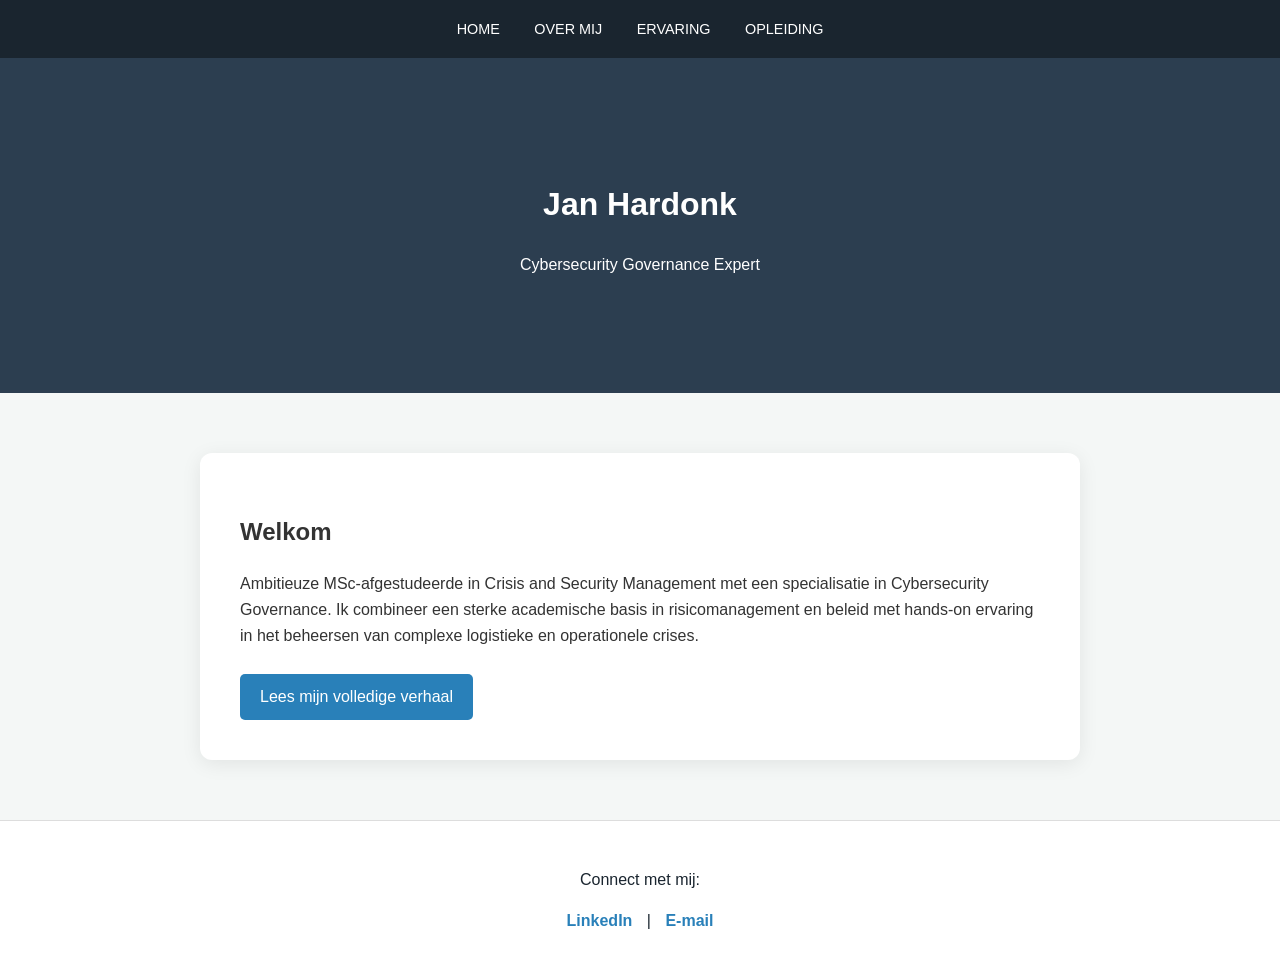
<file: index.html>
<!DOCTYPE html>
<html lang="nl">
<head>
    <link rel="icon" type="image/x-icon" href="favicon.ico">
    <meta charset="UTF-8">
    <title>Jan Hardonk</title>
    <link rel="stylesheet" href="style.css">
</head>
<body>
    <div id="nav-placeholder"></div>
    <script>
        fetch('nav.html')
        .then(response => response.text())
        .then(data => {
            document.getElementById('nav-placeholder').innerHTML = data;
        });
    </script>
    <div class="hero">
        <h1>Jan Hardonk</h1>
        <p>Cybersecurity Governance Expert</p>
    </div>
    <div class="container">
        <h2>Welkom</h2>
        <p>Ambitieuze MSc-afgestudeerde in Crisis and Security Management met een specialisatie in Cybersecurity Governance. Ik combineer een sterke academische basis in risicomanagement en beleid met hands-on ervaring in het beheersen van complexe logistieke en operationele crises.</p>
        <a href="over-mij.html" class="btn">Lees mijn volledige verhaal</a>
    </div>
    <footer>
        <p>Connect met mij:</p>
        <a href="https://www.linkedin.com/in/jan-hardonk-8b7807252/" target="_blank">LinkedIn</a> | 
        <a href="mailto:jan@hardonk.net">E-mail</a>
    </footer>
</body>
</html>
</file>
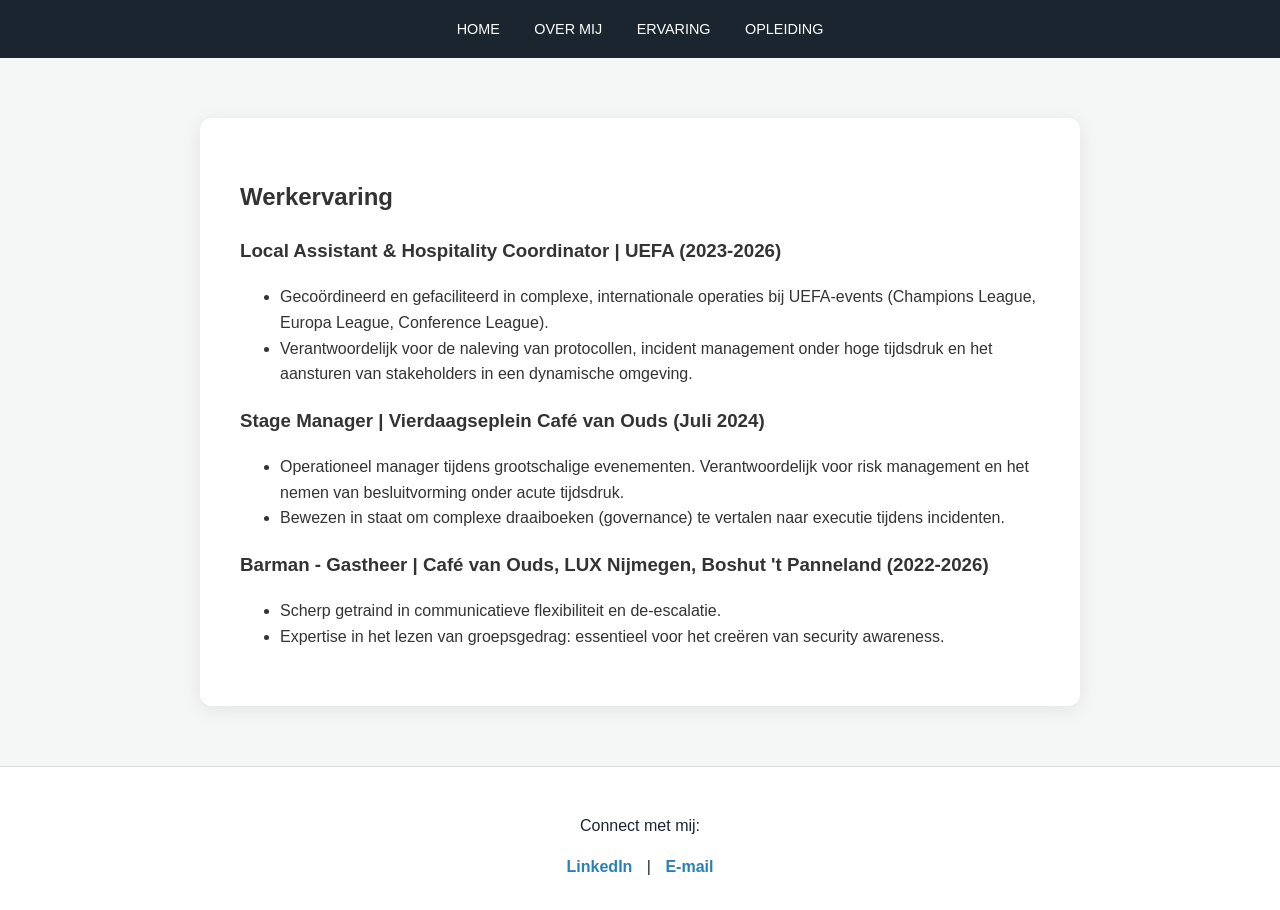
<file: ervaring.html>
<head>
    <link rel="icon" type="image/x-icon" href="favicon.ico">
    <meta charset="UTF-8">
    <title>Jan Hardonk</title>
    <link rel="stylesheet" href="style.css">
</head>
<body>
    <nav>
        <a href="index.html">Home</a>
        <a href="over-mij.html">Over Mij</a>
        <a href="ervaring.html">Ervaring</a>
        <a href="opleiding.html">Opleiding</a>
    </nav>
    <div class="container">
        <h2>Werkervaring</h2>
        <h3>Local Assistant & Hospitality Coordinator | UEFA (2023-2026)</h3>
        <ul>
            <li>Gecoördineerd en gefaciliteerd in complexe, internationale operaties bij UEFA-events (Champions League, Europa League, Conference League).</li>
            <li>Verantwoordelijk voor de naleving van protocollen, incident management onder hoge tijdsdruk en het aansturen van stakeholders in een dynamische omgeving.</li>
        </ul>

        <h3>Stage Manager | Vierdaagseplein Café van Ouds (Juli 2024)</h3>
        <ul>
            <li>Operationeel manager tijdens grootschalige evenementen. Verantwoordelijk voor risk management en het nemen van besluitvorming onder acute tijdsdruk.</li>
            <li>Bewezen in staat om complexe draaiboeken (governance) te vertalen naar executie tijdens incidenten.</li>
        </ul>

        <h3>Barman - Gastheer | Café van Ouds, LUX Nijmegen, Boshut 't Panneland (2022-2026)</h3>
        <ul>
            <li>Scherp getraind in communicatieve flexibiliteit en de-escalatie.</li>
            <li>Expertise in het lezen van groepsgedrag: essentieel voor het creëren van security awareness.</li>
        </ul>
</div>
        <footer>
        <p>Connect met mij:</p>
        <a href="https://www.linkedin.com/in/jan-hardonk-8b7807252/" target="_blank">LinkedIn</a> | 
        <a href="mailto:jan@hardonk.net">E-mail</a>
    </footer>
</body>
</file>
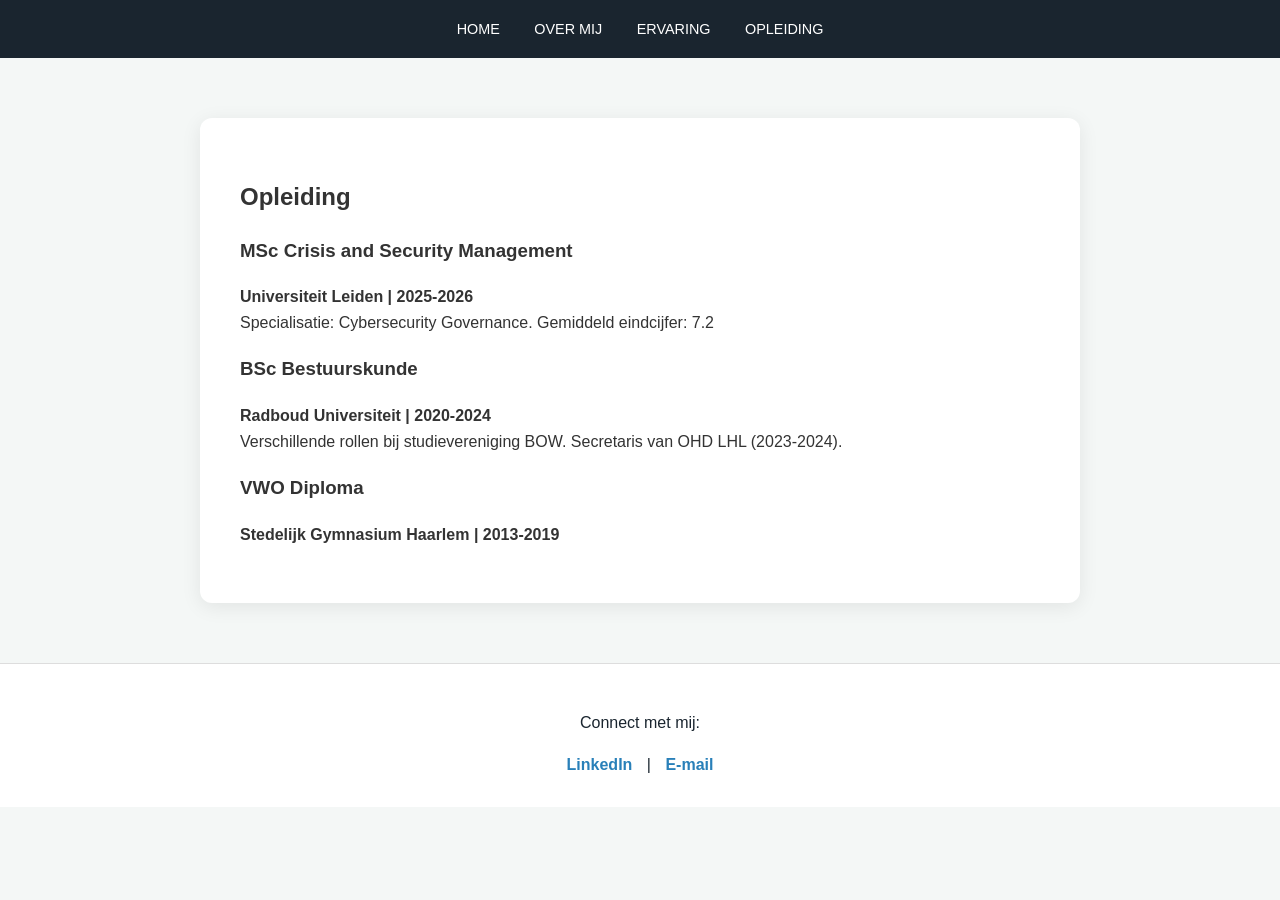
<file: opleiding.html>
<head>
    <link rel="icon" type="image/x-icon" href="favicon.ico">
    <meta charset="UTF-8">
    <title>Jan Hardonk</title>
    <link rel="stylesheet" href="style.css">
</head>
<body>
 <nav>
     <a href="index.html">Home</a>
     <a href="over-mij.html">Over Mij</a>
     <a href="ervaring.html">Ervaring</a>
     <a href="opleiding.html">Opleiding</a>
 </nav>
<div class="container">
    <h2>Opleiding</h2>
    <h3>MSc Crisis and Security Management</h3>
    <p><strong>Universiteit Leiden | 2025-2026</strong><br>Specialisatie: Cybersecurity Governance. Gemiddeld eindcijfer: 7.2</p>
    
    <h3>BSc Bestuurskunde</h3>
    <p><strong>Radboud Universiteit | 2020-2024</strong><br>Verschillende rollen bij studievereniging BOW. Secretaris van OHD LHL (2023-2024).</p>
    
    <h3>VWO Diploma</h3>
    <p><strong>Stedelijk Gymnasium Haarlem | 2013-2019</strong></p>
</div>
        <footer>
        <p>Connect met mij:</p>
        <a href="https://www.linkedin.com/in/jan-hardonk-8b7807252/" target="_blank">LinkedIn</a> | 
        <a href="mailto:jan@hardonk.net">E-mail</a>
    </footer>
</body>
</file>
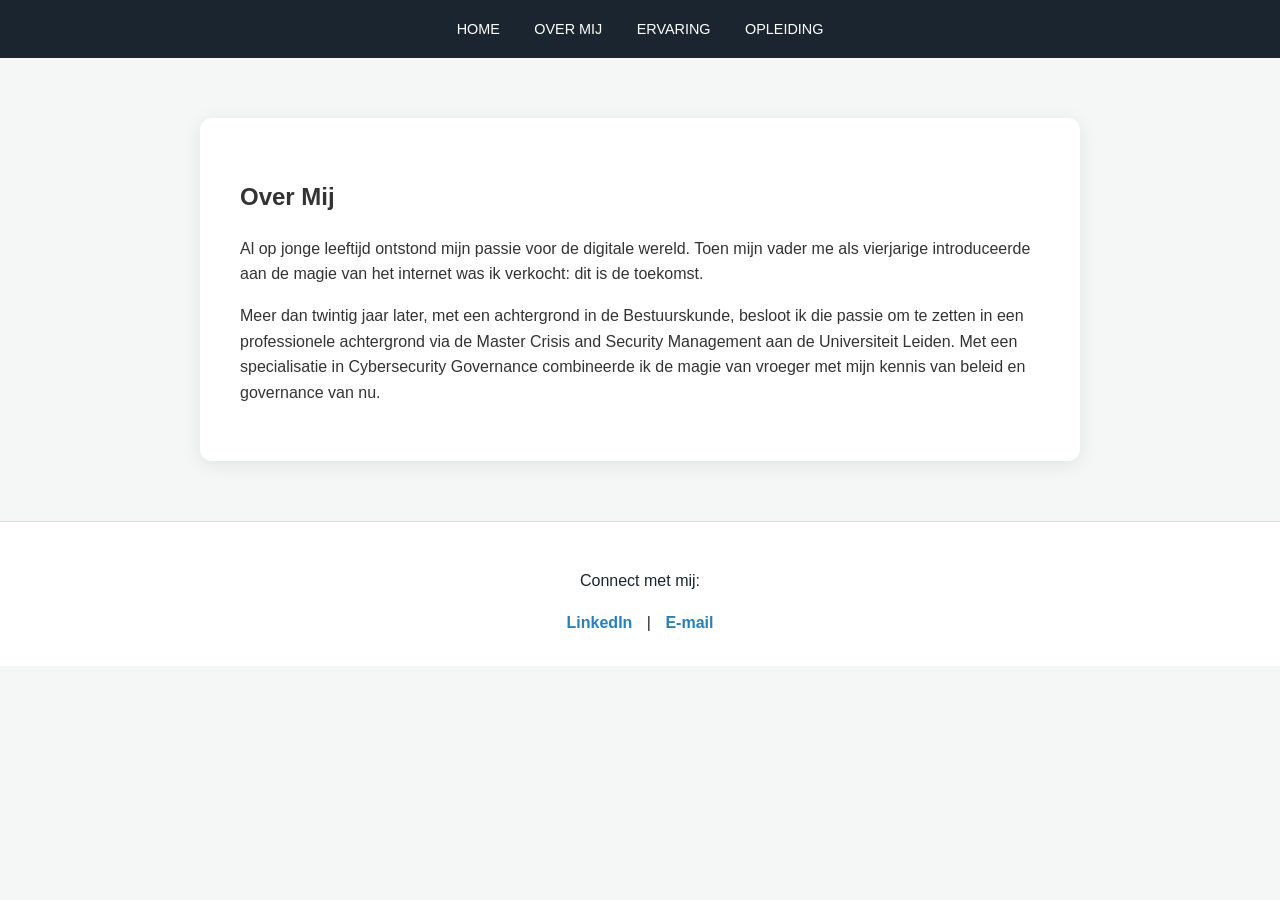
<file: over-mij.html>
<head>
    <link rel="icon" type="image/x-icon" href="favicon.ico">
    <meta charset="UTF-8">
    <title>Jan Hardonk</title>
    <link rel="stylesheet" href="style.css">
</head>
<body>
 <nav>
     <a href="index.html">Home</a>
     <a href="over-mij.html">Over Mij</a>
     <a href="ervaring.html">Ervaring</a>
     <a href="opleiding.html">Opleiding</a>
 </nav>
<div class="container">
    <h2>Over Mij</h2>
    <p>Al op jonge leeftijd ontstond mijn passie voor de digitale wereld. Toen mijn vader me als vierjarige introduceerde aan de magie van het internet was ik verkocht: dit is de toekomst.</p>
    <p>Meer dan twintig jaar later, met een achtergrond in de Bestuurskunde, besloot ik die passie om te zetten in een professionele achtergrond via de Master Crisis and Security Management aan de Universiteit Leiden. Met een specialisatie in Cybersecurity Governance combineerde ik de magie van vroeger met mijn kennis van beleid en governance van nu.</p>
</div>
        <footer>
        <p>Connect met mij:</p>
        <a href="https://www.linkedin.com/in/jan-hardonk-8b7807252/" target="_blank">LinkedIn</a> | 
        <a href="mailto:jan@hardonk.net">E-mail</a>
    </footer>
</body>
</file>
<file: style.css>
body { 
  font-family: 'Segoe UI', sans-serif;
  line-height: 1.6; 
  margin: 0; color: #333;
  background: #f4f7f6;
}
nav { 
  background: #1a252f;
  padding: 1rem;
  text-align: center; 
}
nav a { 
  color: white;
  padding: 0 15px;
  text-decoration: none;
  text-transform: uppercase;
  font-size: 0.9rem;
}
.hero { 
  background: #2c3e50;
  color: white;
  padding: 100px 20px;
  text-align: center; 
}
.container {
    max-width: 800px; 
    margin: 60px auto; 
    padding: 40px;     
    background: white;
    border-radius: 12px; 
    box-shadow: 0 4px 20px rgba(0,0,0,0.08); 
}
.btn {
  display: inline-block; background: #2980b9;
  color: white; padding: 10px 20px;
  text-decoration: none; border-radius: 5px;
  margin-top: 10px; 
}
footer {
    text-align: center;
    padding: 30px;
    margin-top: 50px; 
    border-top: 1px solid #ddd; 
    background-color: #ffffff;
    color: #1a252f;
}

footer a {
    color: #2980b9;
    font-weight: bold;
    text-decoration: none;
    margin: 0 10px;
}

footer a:hover {
    text-decoration: underline;
}
</file>
